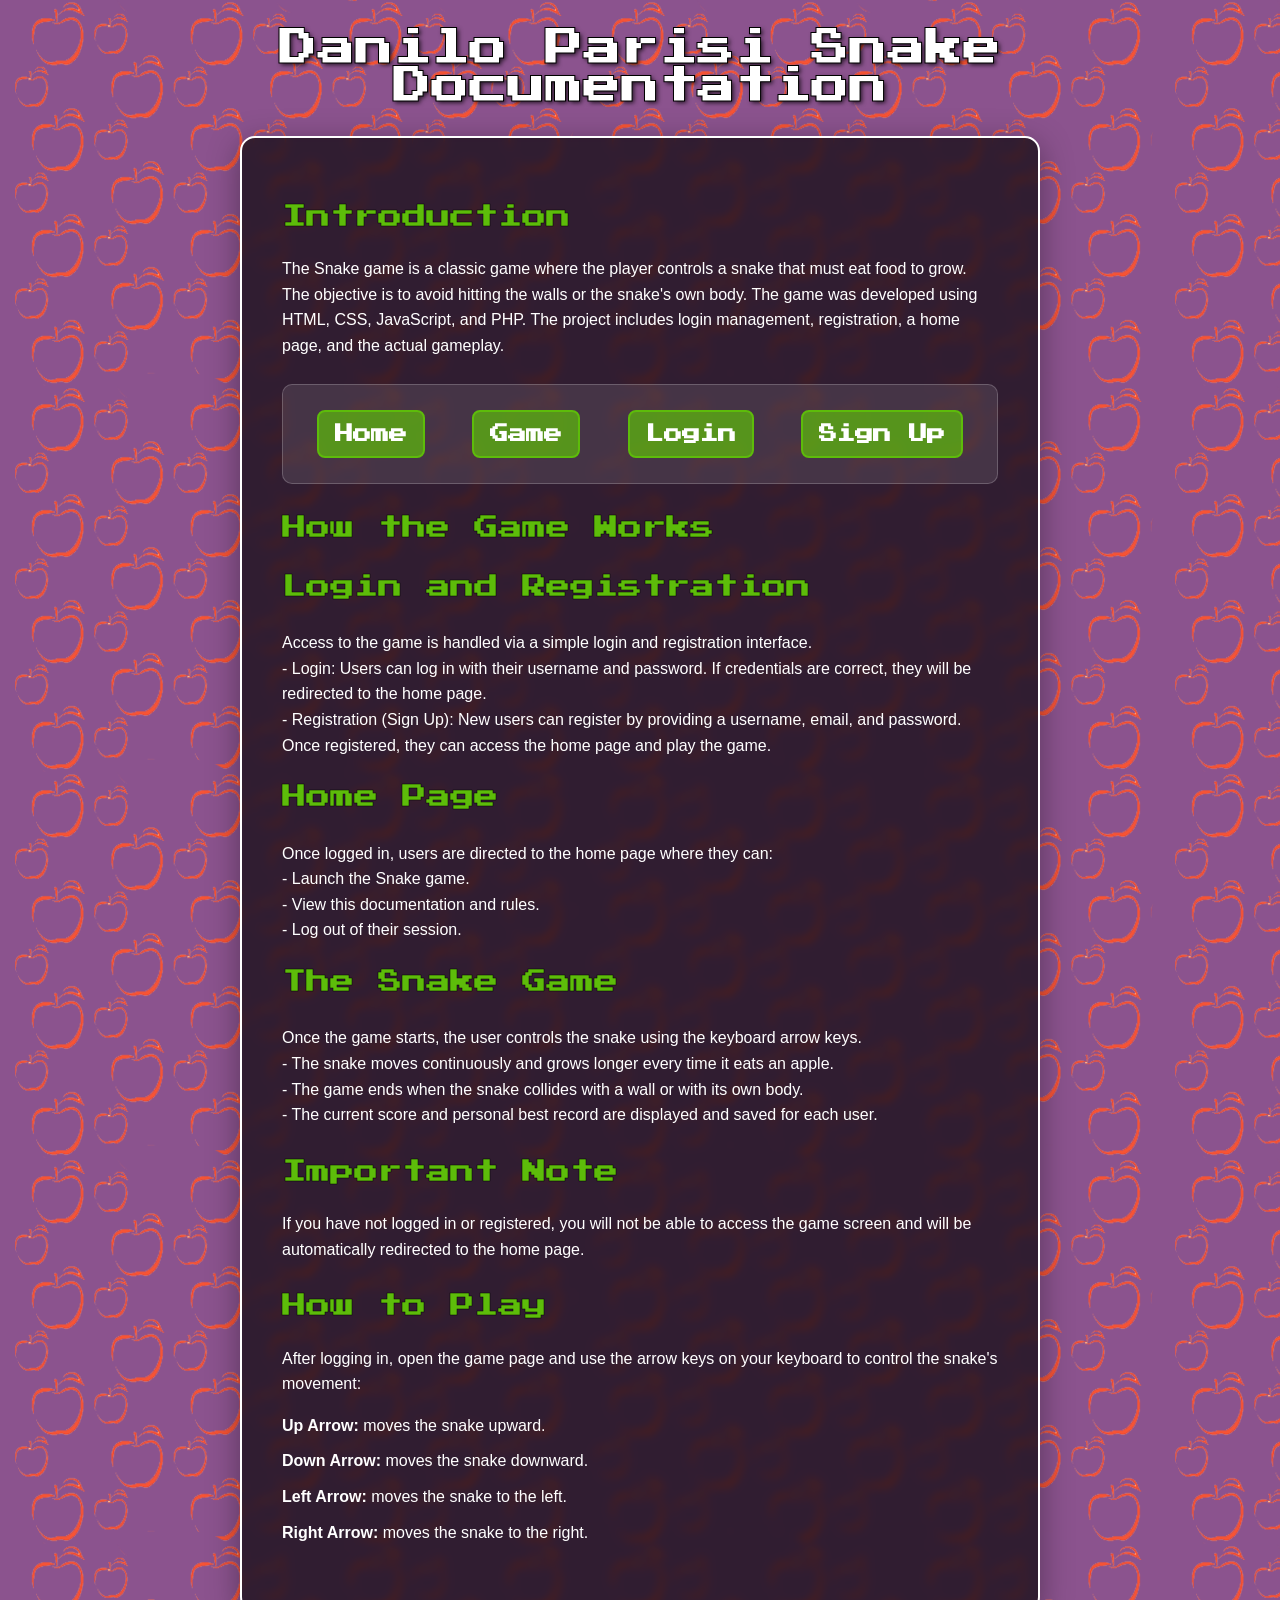
<file: html/index.html>
<!DOCTYPE html>
<html lang="en">
<head>
    <meta charset="UTF-8">
    <meta name="viewport" content="width=device-width, initial-scale=1.0">
    <meta http-equiv="X-UA-Compatible" content="ie=edge">
    <title>Documentation - Snake Game</title>
    <link rel="stylesheet" href="../css/index_style.css">
    <link rel="icon" type="image/x-icon" href="../images/apple.png">
</head>
<body>
    <header>
        <h1>Danilo Parisi Snake Documentation</h1>
    </header>
    <main>
        <section id="introduzione">
            <h2>Introduction</h2>
            <p>
                The Snake game is a classic game where the player controls a snake that must eat food to grow.
                The objective is to avoid hitting the walls or the snake's own body. The game was developed using HTML, CSS, JavaScript, and PHP. 
                The project includes login management, registration, a home page, and the actual gameplay.
            </p>
        </section>
        <div> 
            <ul>
                <li><a href="home.html">Home</a></li>
                <li><a href="game.html">Game</a></li>         
                <li><a href="login.html">Login</a></li>
                <li><a href="signup.html">Sign Up</a></li>
            </ul>
        </div>   
        <section id="funzionamento">
            <h2>How the Game Works</h2>
            <h3>Login and Registration</h3>
            <p>
                Access to the game is handled via a simple login and registration interface.
                <br>
                - Login: Users can log in with their username and password. If credentials are correct, they will be redirected to the home page.
                <br>
                - Registration (Sign Up): New users can register by providing a username, email, and password. 
                Once registered, they can access the home page and play the game.
            </p>

            <h3>Home Page</h3>
            <p>
                Once logged in, users are directed to the home page where they can:
                <br>
                - Launch the Snake game.
                <br>
                - View this documentation and rules.
                <br>
                - Log out of their session.
            </p>

            <h3>The Snake Game</h3>
            <p>
                Once the game starts, the user controls the snake using the keyboard arrow keys.
                <br>
                - The snake moves continuously and grows longer every time it eats an apple.
                <br>
                - The game ends when the snake collides with a wall or with its own body.
                <br>
                - The current score and personal best record are displayed and saved for each user.
            </p>
        </section>

        <section id="Importante">
            <h2>Important Note</h2>
            <p>
                If you have not logged in or registered, you will not be able to access the game screen and will be automatically redirected to the home page.
            </p>
        </section>
    
        <section id="come_giocare">
            <h2>How to Play</h2>
            <p>
                After logging in, open the game page and use the arrow keys on your keyboard to control the snake's movement:
            </p>
            <ul>
                <li><strong>Up Arrow:</strong> moves the snake upward.</li>
                <li><strong>Down Arrow:</strong> moves the snake downward.</li>
                <li><strong>Left Arrow:</strong> moves the snake to the left.</li>
                <li><strong>Right Arrow:</strong> moves the snake to the right.</li>
            </ul>
        </section>
    </main>
</body>
</html>
</file>
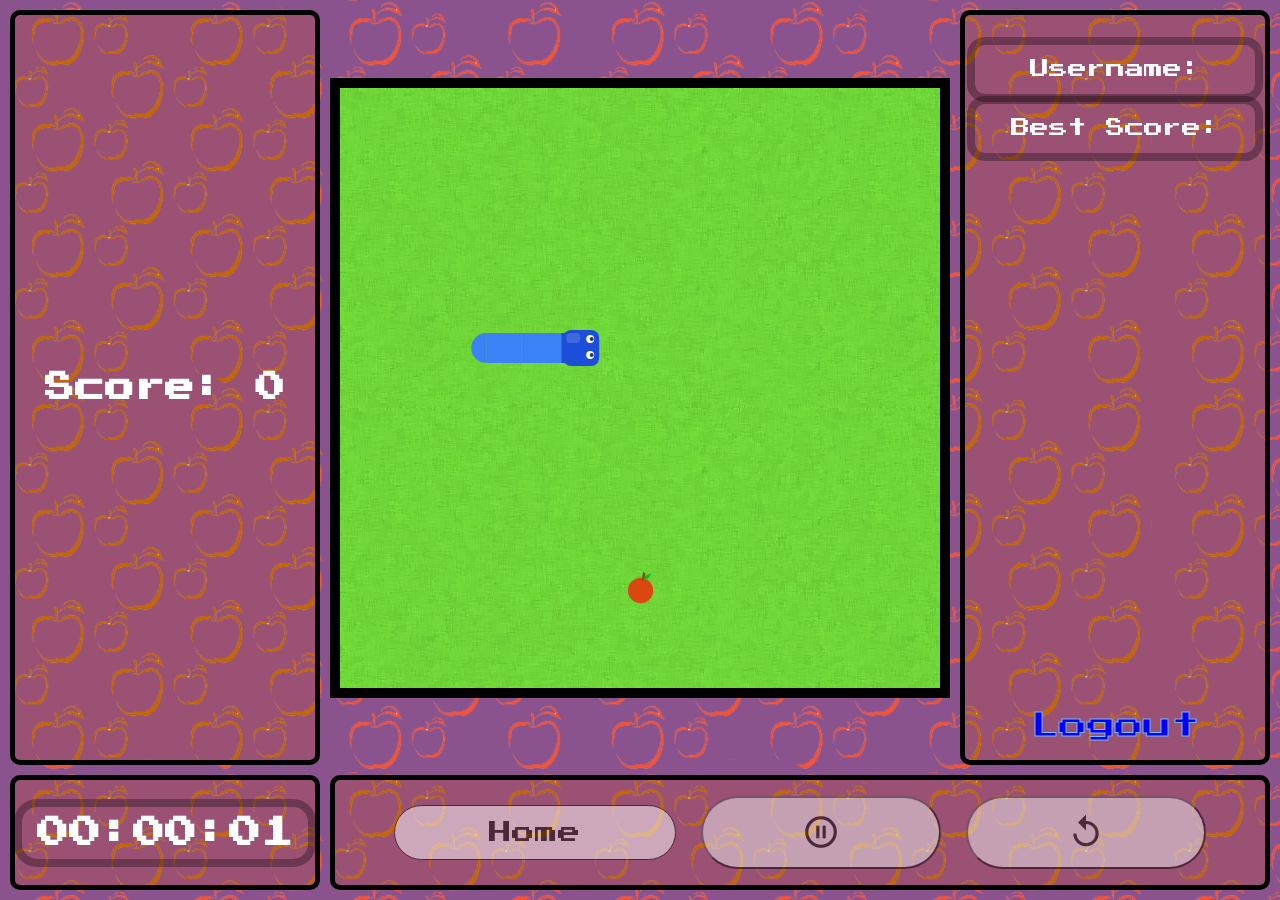
<file: html/game.html>
<!DOCTYPE html>
<html lang="en">
<head>
    <meta charset="UTF-8">
    <meta name="viewport" content="width=device-width, initial-scale=1.0">
    <title>Snake Game</title>

    <link href="https://fonts.googleapis.com/icon?family=Material+Icons" rel="stylesheet">
    <link rel="stylesheet" href="../css/game_style.css">

    <script type="module" src="../js/game_code.js"></script>
    <script type="module" src="../js/get_score.js"></script>
    <script type="module" src="../js/timer_code.js"></script>
    <script src="https://code.jquery.com/jquery-3.6.0.min.js"></script>

    <link rel="icon" type="image/x-icon" href="../images/gamepad_icon.png">
</head>
<body>
    <div class="box div1">
        <p id="score">Score: 0</p>
        <p id="messaggioRecord">New Record!</p>
    </div>
    
    <div class="box div2">
        <div class="userData">
            <p id="usernameP">Username: </p>
            <p id="userscoreP">Best Score: </p>
        </div>    
        <div class="logoutData">
            <a id="logout" href="login.html">
                Logout
            </a>
        </div>
    </div>
    <!-- Game Screen Container -->
    <div class="div3">
        <canvas id="screen"></canvas>
    </div>
    <div class="box div4">
        <h1><time id="cronometro">00:00:00</time></h1>
    </div>
    <div class="box div5">
        <div>
            <a href="./home.html">Home</a>
            <button id="pauseButton"><i class="material-icons">pause_circle_outline</i></button>
            <button id="restartButton"><i class="material-icons">replay</i></button>
        </div>
    </div>

    <!-- Apple Sprite -->
    <img id="apple" alt="apple" class="img" src="../images/apple.png">
</body>
</html>
</file>
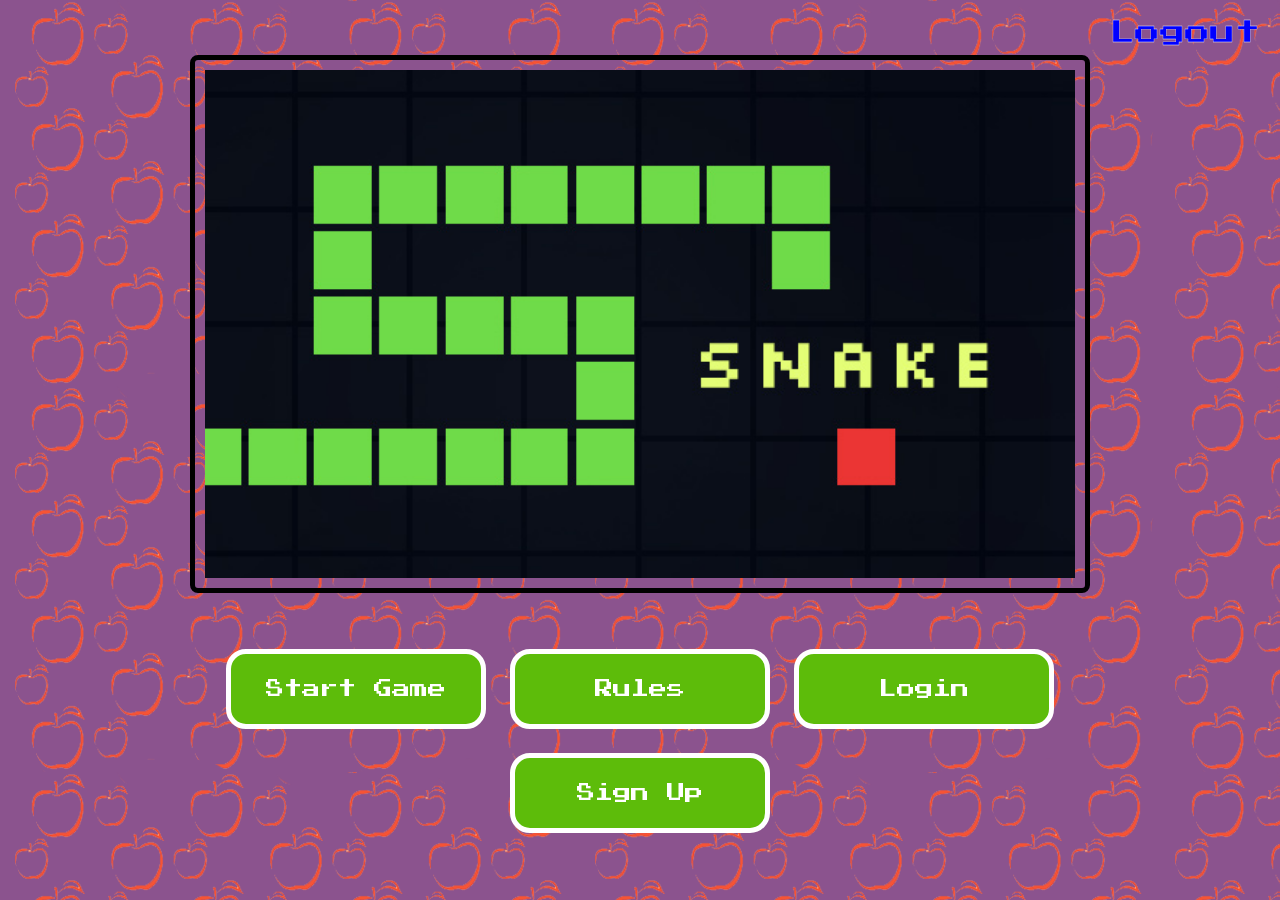
<file: html/home.html>
<!DOCTYPE html>
<html lang="en">
<head>
    <meta charset="UTF-8">
    <meta name="viewport" content="width=device-width, initial-scale=1.0">
    <title>Home - Snake Game</title>
    
    <link rel="stylesheet" href="../css/home_style.css" type="text/css">
    <link rel="icon" type="image/x-icon" href="../images/apple.png">
    
    <script src="https://code.jquery.com/jquery-3.6.0.min.js"></script>
    <script defer src="../js/home_code.js"></script>
</head>
<body>
    <a id="logout" href="login.html">
        Logout
    </a>
    <img id="home_image" src="../images/Snake_logo.jpg" alt="Snake Logo">

    <br><br>

    <div id="spazio_pulsanti">
        <a class="pulsanti" id="rungame" href="game.html">Start Game</a>
        <a class="pulsanti" id="rules" href="index.html">Rules</a>
        <a class="pulsanti" href="login.html">Login</a>
        <a class="pulsanti" href="signup.html">Sign Up</a>
    </div>
</body>
</html>
</file>
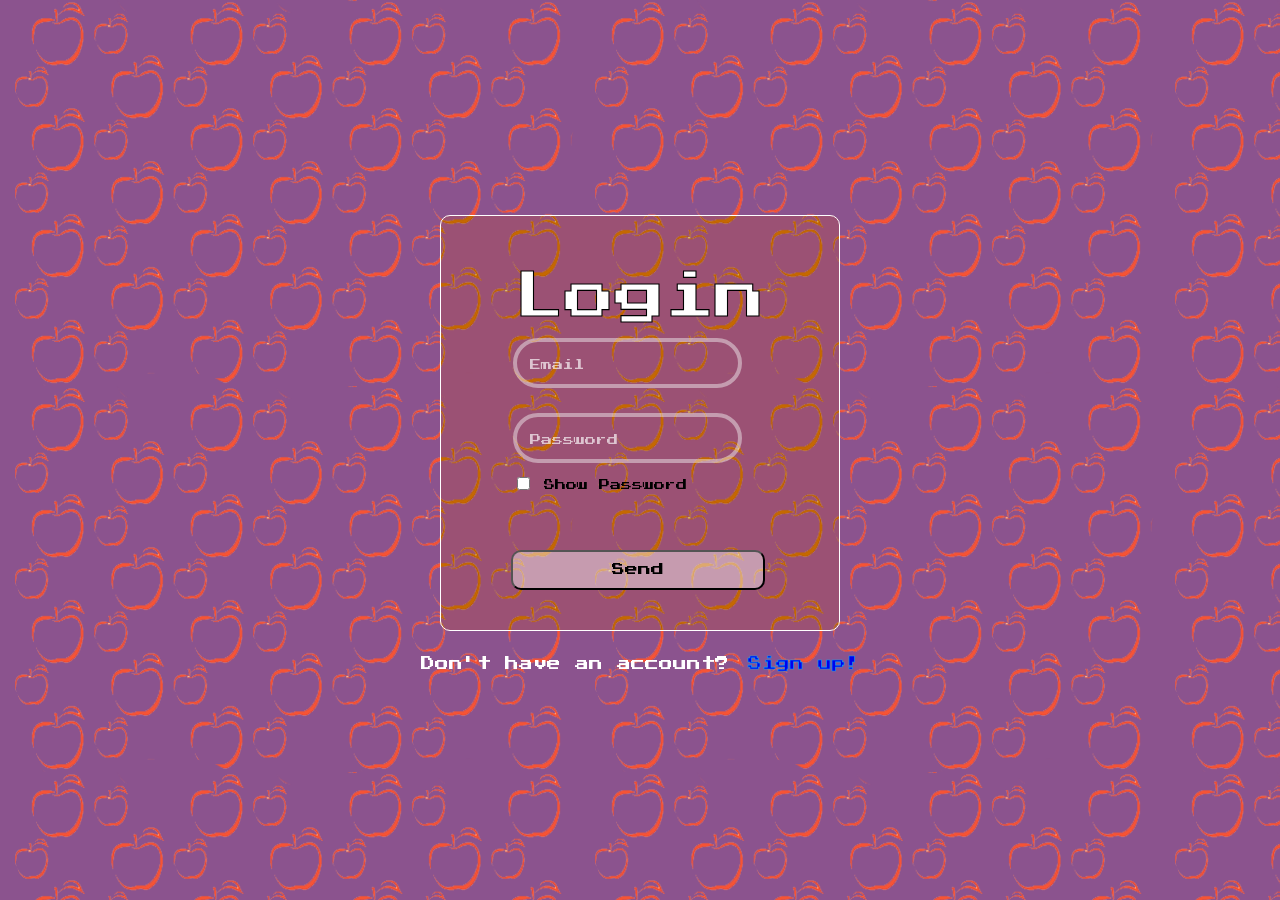
<file: html/login.html>
<!DOCTYPE html>
<html lang="en">
<head>
    <meta charset="UTF-8">
    <meta name="viewport" content="width=device-width, initial-scale=1.0">
    <title>Login</title>

    <link rel="stylesheet" href="../css/login_style.css" type="text/css">
    <link rel="icon" type="image/x-icon" href="../images/login_icon.png">

    <script src="https://code.jquery.com/jquery-3.6.0.min.js"></script>
    <script src="../js/login_code.js"></script>
</head>
<body>
    <div class="grid">
        <div class="login_space">
            <form id="formLogin">
                <div class="rotating-text">
                    <p>
                        <span id="login" class="word log">Login</span>
                    </p>
                </div>
                <div class="input-box">
                    <input id="email" placeholder=" Email" name="email" type="email" autocomplete="email">
                </div>
                <div class="input-box">
                    <input id="myPass" placeholder=" Password" name="password" type="password" autocomplete="current-password">
                    <p class="showpass"><input type="checkbox" onclick="ShowPass()"> Show Password</p>
                </div>
                <div class="send">
                    <button type="submit">Send</button>
                </div>
            </form>   
        </div>
    </div>
    <div class="registration">
        <p> Don't have an account? <a href="signup.html" id="reg">Sign up!</a></p>
    </div>
</body>
</html>
</file>
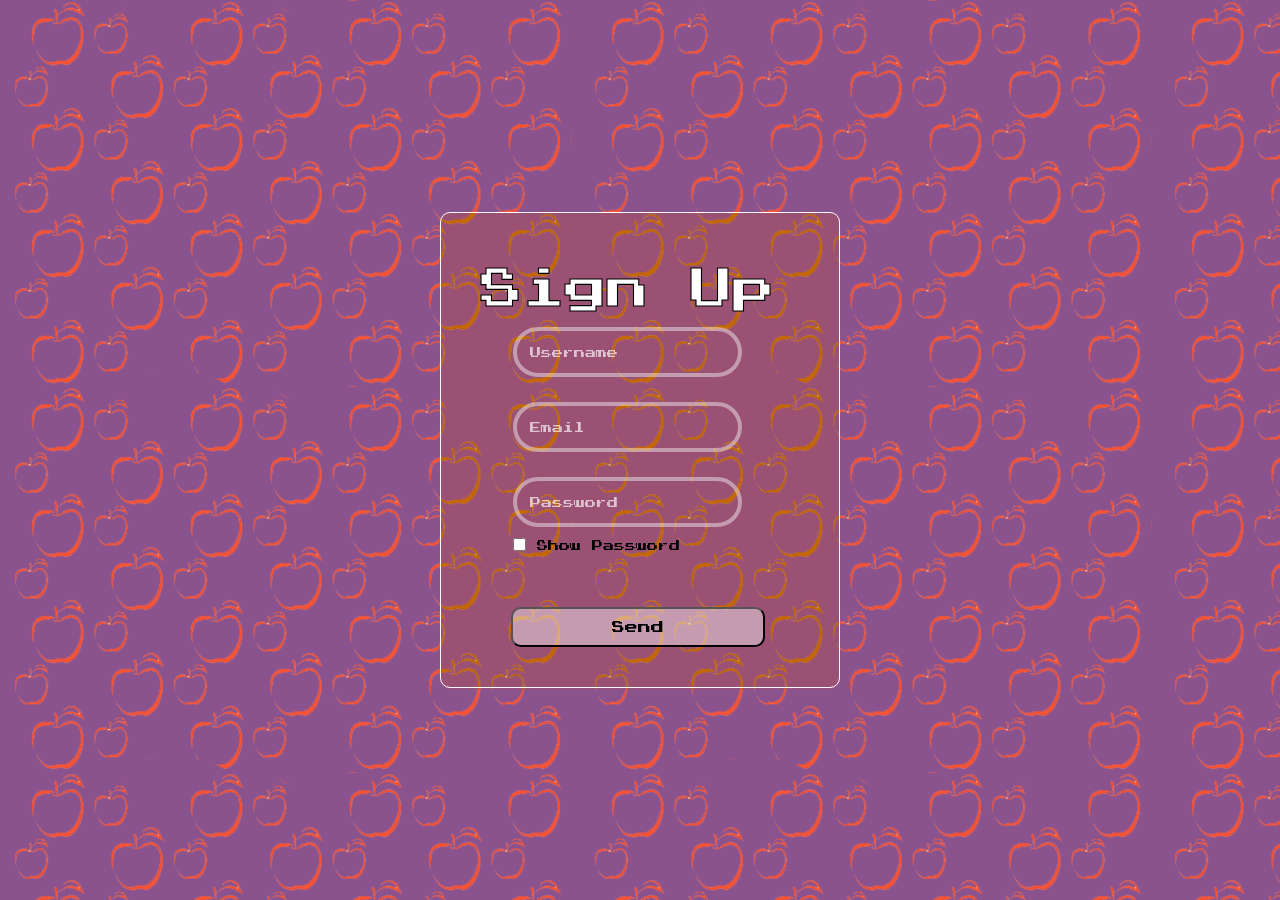
<file: html/signup.html>
<!DOCTYPE html>
<html lang="en">
<head>
    <meta charset="UTF-8">
    <meta name="viewport" content="width=device-width, initial-scale=1.0">
    <title>Sign Up</title>

    <link rel="stylesheet" href="../css/signup_style.css" type="text/css">
    <link rel="icon" type="image/x-icon" href="../images/login_icon.png">
    
    <script src="https://code.jquery.com/jquery-3.6.0.min.js"></script>
    <script src="../js/signup_code.js"></script>
</head>
<body>
    <div class="grid">
        <div class="signin_space">
            <form id="signinLogin">
                <div class="form-text">
                    <p>
                        <span id="signin" class="word log">Sign Up</span>
                    </p>
                </div>
                <div class="input-box">
                    <input placeholder=" Username" name="username" type="text" autocomplete="username">
                </div>
                <div class="input-box">
                    <input id="email" placeholder=" Email" name="email" type="email" autocomplete="email">
                </div>
                <div class="input-box">
                    <input id="myPass" placeholder=" Password" name="password" type="password" autocomplete="new-password">
                    <p class="showpass"><input type="checkbox" onclick="ShowPass()"> Show Password</p>
                </div>
                <div class="send">
                    <button type="submit">Send</button>
                </div>
            </form>   
        </div>
    </div>
</body>
</html>
</file>
<file: css/index_style.css>
@font-face {
    font-family: gameFont;
    src: url(../fonts/gameFont.ttf);
}

body {
    background-image: url("../images/background.png");
    background-color: #884e8bf7;
    background-repeat: repeat;
    color: #ffffff;
    font-family: Arial, sans-serif;
    margin: 0;
    padding: 20px;
    box-sizing: border-box;
    display: flex;
    flex-direction: column;
    align-items: center;
}

header {
    text-align: center;
    margin-bottom: 20px;
    width: 100%;
}

h1 {
    font-family: gameFont;
    font-size: clamp(24px, 5vw, 38px);
    color: #ffffff;
    -webkit-text-stroke: 1px #000000;
    text-shadow: 2px 2px 4px rgba(0, 0, 0, 0.7);
    margin: 10px 0;
}

h2, h3 {
    font-family: gameFont;
    color: #5dbc0a;
    -webkit-text-stroke: 0.5px #000000;
    margin-top: 20px;
    font-size: clamp(16px, 3vw, 24px);
}

main {
    max-width: 800px;
    width: 100%;
    background: rgba(0, 0, 0, 0.65);
    backdrop-filter: blur(5px);
    border: 2px solid #ffffff;
    border-radius: 15px;
    padding: clamp(15px, 4vw, 40px);
    box-sizing: border-box;
    box-shadow: 0 8px 32px 0 rgba(0, 0, 0, 0.37);
    line-height: 1.6;
    font-size: clamp(14px, 2.5vw, 16px);
}

section {
    margin-bottom: 25px;
}

ul {
    list-style-type: none;
    padding: 0;
}

ul li {
    margin: 10px 0;
}

a {
    color: #00aaff;
    text-decoration: none;
    font-weight: bold;
    transition: color 0.2s ease;
}

a:hover {
    color: #fff200;
    text-decoration: underline;
}

div > ul {
    display: flex;
    flex-wrap: wrap;
    justify-content: space-around;
    gap: 10px;
    background: rgba(255, 255, 255, 0.1);
    padding: 15px;
    border-radius: 10px;
    border: 1px solid rgba(255, 255, 255, 0.2);
    margin-bottom: 25px;
}

div > ul li a {
    font-family: gameFont;
    font-size: clamp(14px, 3vw, 18px);
    color: #ffffff;
    padding: 8px 16px;
    border: 2px solid #5dbc0a;
    border-radius: 8px;
    background-color: rgba(93, 188, 10, 0.7);
    display: inline-block;
}

div > ul li a:hover {
    background-color: #5dbc0a;
    color: #ffff00;
    text-decoration: none;
}
</file>
<file: css/game_style.css>
@font-face {
    font-family: gameFont;
    src: url(../fonts/gameFont.ttf);
}

body {
    background-image: url("../images/background.png");
    background-color: #884e8bf7;  
    font-family: gameFont;
    min-height: 100vh;
    margin: 0;
    padding: 10px;
    box-sizing: border-box;
    background-repeat: repeat;
    
    display: grid;
    grid-template-columns: minmax(150px, 1fr) auto minmax(150px, 1fr);
    grid-template-rows: 1fr auto;
    gap: 10px;
    align-items: center;
    justify-content: center;
}

/* Responsive Game Screen Canvas (keeping original 10px border) */
#screen {
    border: 10px solid black;
    width: 100%;
    max-width: min(600px, 68vh, 85vw);
    height: auto;
    aspect-ratio: 1 / 1;
    display: block;
    margin: 0 auto;
}

/* Original Box Styling (keeping hue-rotate and transparent background) */
.box {
    backdrop-filter: hue-rotate(30deg);
    border: 5px solid black;
    border-radius: 10px;
    color: #fff;
    padding: 15px;
    display: flex;
    flex-direction: column;
    justify-content: center;
    align-items: center;
    text-align: center;
    height: 100%;
    box-sizing: border-box;
}

/* Score Box (div1) */
.div1 { 
    grid-area: 1 / 1 / 2 / 2; 
}
#score {
    font-weight: bold;
    font-size: clamp(24px, 2.5vw, 30px);
    margin: auto 0;
}
#messaggioRecord {
    display: none;
    font-weight: bold;
    font-size: clamp(18px, 2vw, 25px);
    color: rgb(0, 245, 12);
    margin: 10px 0;
}

/* User & Logout Box (div2) */
.div2 { 
    grid-area: 1 / 3 / 2 / 4; 
    display: flex;
    justify-content: space-between; 
    align-items: center;   
    flex-direction: column;  
    padding: 20px 10px;
}
.userData {
    font-size: clamp(14px, 1.5vw, 20px);
    width: 100%;
}
.userData > p {
    box-shadow: 0px 0px 0px 8px rgba(0,0,0,0.3);       
    border-radius: 10px;
    padding: 15px;
    margin: 10px 0;
}
.logoutData {
    margin-top: auto;
    padding-top: 20px;
}
#logout {
    color: blue;
    font-family: gameFont;
    text-decoration: none; 
    font-size: clamp(22px, 2.2vw, 30px);
    -webkit-text-stroke: 1px rgb(117, 186, 255); 
}
#logout:hover {
    color: yellow;
}

/* Center Canvas Container (div3) */
.div3 { 
    grid-area: 1 / 2 / 2 / 3;
    display: flex;
    justify-content: center;
    align-items: center;
    width: 100%;
}

/* Stopwatch Box (div4) */
.div4 { 
    grid-area: 2 / 1 / 3 / 2; 
    display: flex;
    justify-content: center;
    align-items: center;
}
#cronometro {
    padding: 10px 15px;
    font-size: clamp(24px, 2.5vw, 40px);
    border-radius: 15px;
    box-shadow: 0px 0px 0px 8px rgba(0,0,0,0.3);       
    margin: 0;
}

/* Control Buttons Box (div5) */
.div5 { 
    grid-area: 2 / 2 / 3 / 4; 
    padding: 10px;
}
.box.div5 > div {
    display: flex;
    flex-direction: row;
    flex-wrap: wrap;
    justify-content: center;
    align-items: center;
    gap: 15px;
    width: 100%;
    margin: 0;
}

/* Original Button & Link Styling (with responsive width/padding to prevent overflow) */
.box.div5 button, .box.div5 a {
    font-family: gameFont;
    font-size: clamp(16px, 1.5vw, 1.5rem);
    min-width: 10rem;
    max-width: 15rem;
    flex: 1;
    padding: 15px 20px;
    border-radius: 5rem;
    opacity: 50%;
    margin: 5px;
    transition: opacity 0.2s;
    display: flex;
    align-items: center;
    justify-content: center;
}

.box.div5 a {
    font-size: clamp(18px, 1.8vw, 2rem);
    text-decoration: none;
    flex-direction: column;
    border: 1px solid black;
    background-color: #fff;
    color: black;
}

.box.div5 button > i {
    font-size: 200%;
}

.box.div5 button:hover, .box.div5 a:hover {
    cursor: pointer;
    opacity: 100%;
}

/* Filter when game is paused */
canvas.pause {
    filter: brightness(50%);
}

.img {
    display: none;
}

/* Responsive Media Query for Tablets and Mobile */
@media (max-width: 900px) {
    body {
        display: flex;
        flex-direction: column;
        height: auto;
        padding: 10px;
        gap: 15px;
    }
    
    .div1, .div2, .div3, .div4, .div5 {
        width: 100%;
        max-width: 500px;
        height: auto;
        margin: 0 auto;
    }

    .div3 { order: 1; }
    .div1 { order: 2; }
    .div4 { order: 3; }
    .div5 { order: 4; }
    .div2 { order: 5; }

    #screen {
        max-width: min(90vw, 420px);
    }
    
    .box.div5 > div {
        flex-direction: row;
        justify-content: center;
    }
}
</file>
<file: css/home_style.css>
@font-face {
    font-family: gameFont;
    src: url(../fonts/gameFont.ttf);
}

body {
    background-image: url("../images/background.png");
    background-color: #884e8bf7;
    background-repeat: repeat;
    min-height: 100vh;
    margin: 0;
    padding: 20px;
    box-sizing: border-box;
    display: flex;
    flex-direction: column;
    align-items: center;
}

a {
    text-decoration: none;
}

#logout {
    font-family: gameFont;
    color: blue;
    align-self: flex-end;
    margin-bottom: 10px;
    text-decoration: none;
    font-size: clamp(18px, 4vw, 25px);
    -webkit-text-stroke: 0.3px rgb(255, 255, 255);
}

#logout:hover {
    color: yellow;
    cursor: pointer;
}

#home_image {
    border: 5px solid black;
    padding: 10px;
    width: min(900px, 95vw);
    height: auto;
    margin-bottom: 20px;
    border-radius: 8px;
    box-sizing: border-box;
}

#spazio_pulsanti {
    display: flex;
    flex-wrap: wrap;
    justify-content: center;
    gap: 1.5rem;
    width: 100%;
    max-width: 1000px;
    padding: 0 10px;
    box-sizing: border-box;
}

.pulsanti {
    font-family: gameFont;
    display: flex;
    justify-content: center;
    align-items: center;
    color: white;
    border: 5px solid;
    width: clamp(140px, 22vw, 250px);
    height: 70px;
    font-size: clamp(14px, 2.5vw, 18px);
    border-radius: 20px;
    background-color: #5dbc0a;
}

#rungame, #rules {
    color: white;
    text-decoration: none;
}

.pulsanti:hover {
    background-color: #add58d;
    cursor: pointer;
}
</file>
<file: css/login_style.css>
@font-face {
    font-family: gameFont;
    src: url(../fonts/gameFont.ttf);
}

body {
    background-image: url("../images/background.png");
    background-color: #884e8bf7;
    background-repeat: repeat;
    font-family: gameFont;
    display: flex;
    justify-content: center;
    flex-direction: column;
    align-items: center;
    min-height: 100vh;
    margin: 0;
    padding: 20px;
    box-sizing: border-box;
}

.grid {
    width: min(400px, 92vw);
    border-radius: 10px;
    padding: clamp(20px, 5vw, 40px);
    background: transparent;
    backdrop-filter: hue-rotate(30deg);
    border: 1px solid white;
    box-sizing: border-box;
}

#login {
    position: relative;
    font-family: gameFont;
    font-size: clamp(36px, 8vw, 50px);
    color: white;
    -webkit-text-stroke: 1.1px rgb(0, 0, 0);
    display: flex;
    justify-content: center;
}

.grid .input-box p input {
    width: auto;
    height: auto;
}

.grid .input-box input {
    width: 80%;
    height: 50px;
    position: relative;
    font-family: gameFont;
    border: solid 4px rgba(246, 246, 246, 0.455);
    background: transparent;
    border-radius: 50px;
    box-sizing: border-box;
}

.grid .input-box {
    margin-bottom: 25px;
    margin-left: 10%;
}

.grid button {
    margin-left: 30px;
}

.send button {
    font-family: gameFont;
    border-radius: 10px;
    background-color: rgba(255, 255, 255, 0.427);
    margin-top: 10%;
    width: 80%;
    height: 40px;
    cursor: pointer;
}

.send button:hover {
    background-color: white;
}

.showpass {
    font-size: 11px;
}

.input-box input::placeholder {
    color: rgba(255, 255, 255, 0.662);
    font-size: 11px;
}

input.error-value {
    border: solid 4px rgb(255, 200, 0);
    color: rgb(255, 200, 0);
}

.registration {
    font-size: clamp(11px, 3vw, 14px);
    display: flex;
    justify-content: center;
    margin-top: 12px;
    color: white;
}

#reg {
    -webkit-text-stroke: 0.6px rgb(0, 170, 255);
    text-decoration: none;
    margin-left: 5px;
}

#reg:hover {
    color: rgba(255, 242, 0, 0.8);
    cursor: pointer;
}

/* Mobile */
@media (max-width: 480px) {
    .grid {
        width: 95vw;
    }
    .grid .input-box input {
        width: 90%;
    }
    .send button {
        width: 90%;
    }
}
</file>
<file: css/signup_style.css>
@font-face {
    font-family: gameFont;
    src: url(../fonts/gameFont.ttf);
}

body {
    background-image: url("../images/background.png");
    background-color: #884e8bf7;
    background-repeat: repeat;
    font-family: gameFont;
    display: flex;
    justify-content: center;
    flex-direction: column;
    align-items: center;
    min-height: 100vh;
    margin: 0;
    padding: 20px;
    box-sizing: border-box;
}

.grid {
    width: min(400px, 92vw);
    border-radius: 10px;
    padding: clamp(20px, 5vw, 40px);
    background: transparent;
    backdrop-filter: hue-rotate(30deg);
    border: 1px solid white;
    box-sizing: border-box;
}

#signin {
    position: relative;
    font-family: gameFont;
    font-size: clamp(30px, 7vw, 42px);
    color: white;
    -webkit-text-stroke: 1.1px rgb(0, 0, 0);
}

input.error-value {
    border: solid 4px rgb(255, 200, 0);
    color: rgb(255, 200, 0);
}

.grid .input-box p input {
    width: auto;
    height: auto;
}

.grid .input-box input {
    margin: auto;
    width: 80%;
    height: 50px;
    position: relative;
    font-family: gameFont;
    border: solid 4px rgba(246, 246, 246, 0.455);
    background: transparent;
    border-radius: 50px;
    box-sizing: border-box;
}

.grid .input-box {
    margin-bottom: 25px;
    margin-left: 10%;
}

.grid button {
    margin-left: 30px;
}

.send button {
    font-family: gameFont;
    border-radius: 10px;
    background-color: rgba(255, 255, 255, 0.427);
    margin-top: 10%;
    width: 80%;
    height: 40px;
    cursor: pointer;
}

.send button:hover {
    background-color: white;
}

.showpass {
    font-size: 11px;
}

.input-box input::placeholder {
    color: rgba(255, 255, 255, 0.662);
    font-size: 11px;
}

/* Mobile */
@media (max-width: 480px) {
    .grid {
        width: 95vw;
    }
    .grid .input-box input {
        width: 90%;
    }
    .send button {
        width: 90%;
    }
}
</file>
